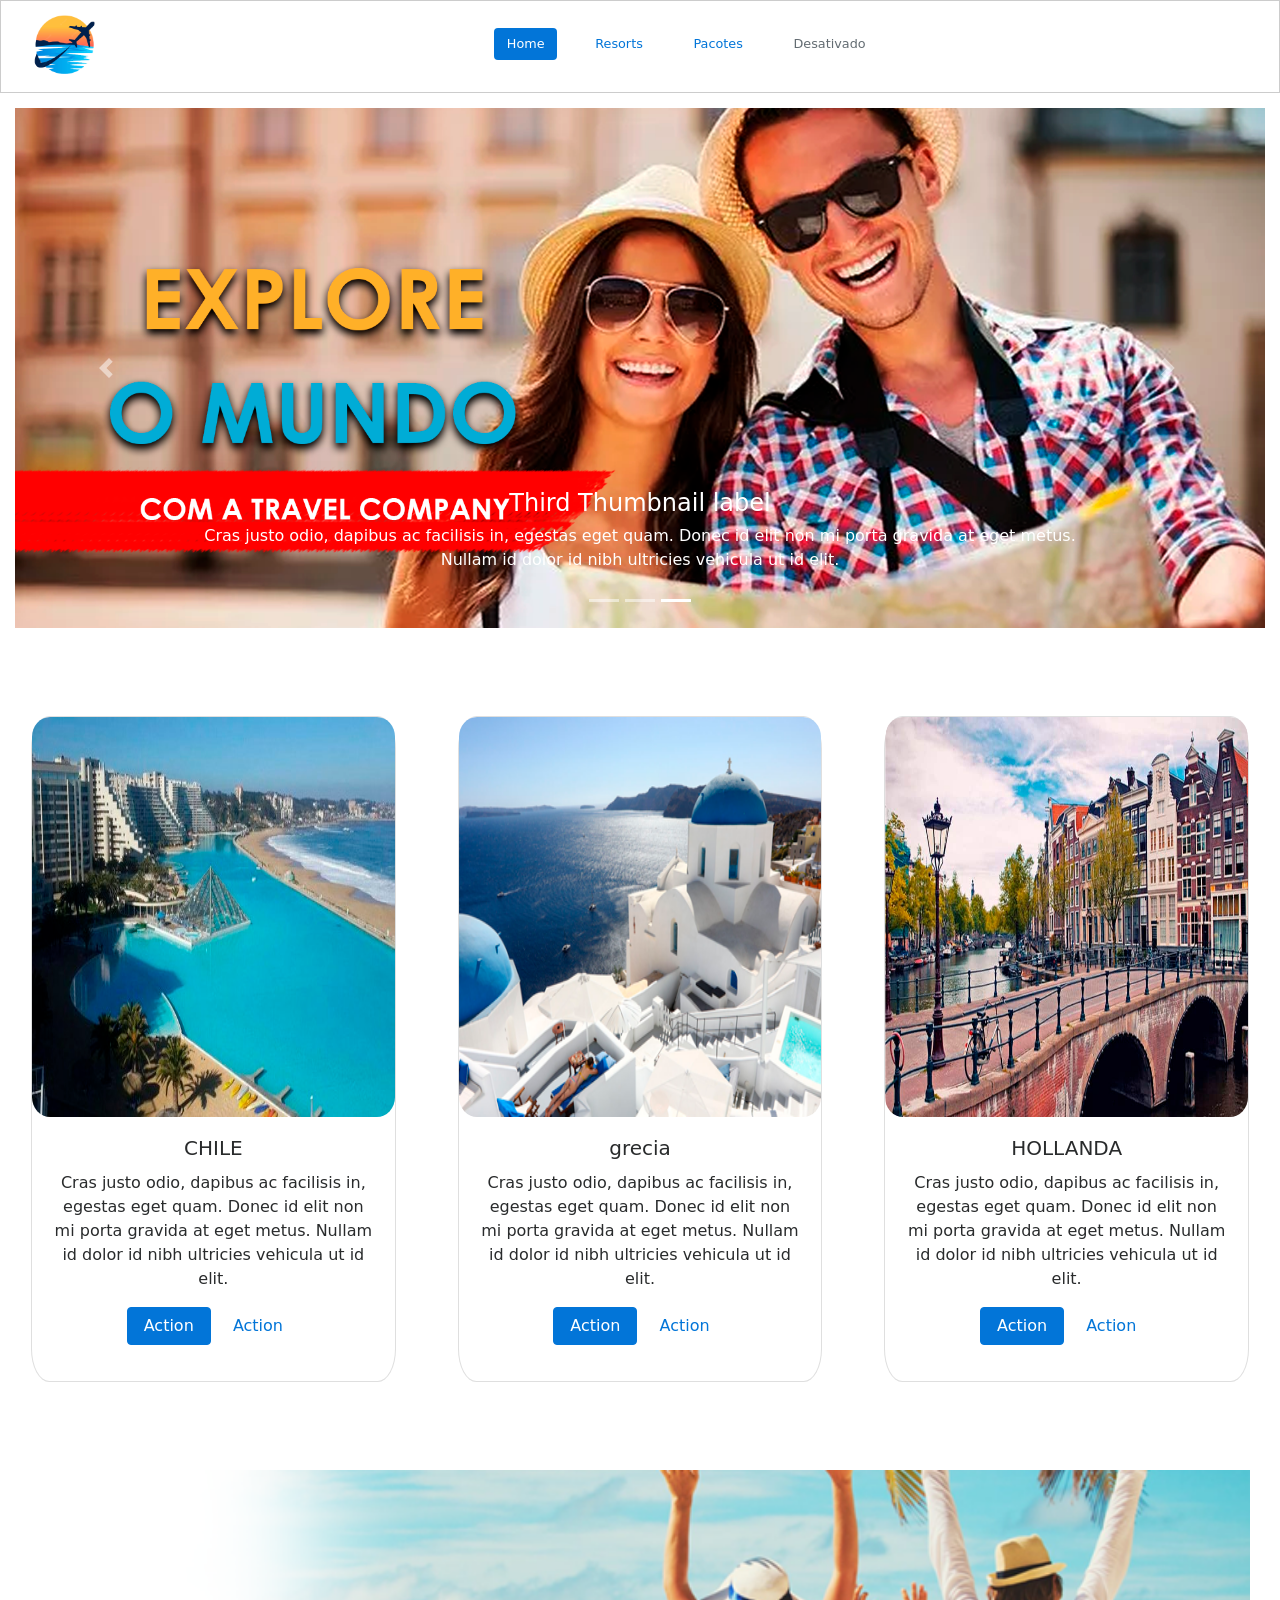
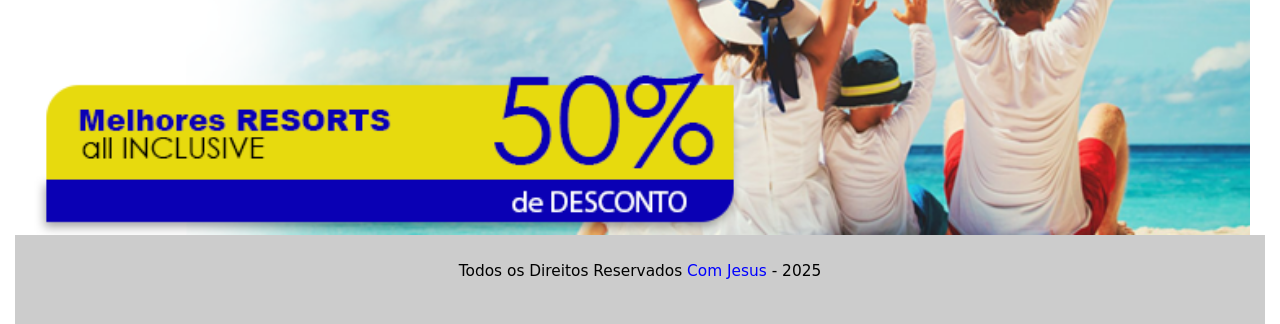
<file: index.html>
<!DOCTYPE html>
<html lang="pt-br">
  <head>
    <meta charset="utf-8">
    <meta http-equiv="X-UA-Compatible" content="IE=edge">
    <meta name="viewport" content="width=device-width, initial-scale=1">

    <title>Bootstrap 4, from LayoutIt!</title>

    <meta name="description" content="Source code generated using layoutit.com">
    <meta name="author" content="LayoutIt!">

    <link href="css/bootstrap.min.css" rel="stylesheet">
    <link href="css/style.css" rel="stylesheet">
	<link rel="icon" href="IMAGENS AGENCIA/favicon.ico" type="image/png">
  </head>
  <body>
    
    <div class="container-fluid">

		<!--Parte superior do meu site-->
		
	<div class="row topo">
		<div class="col-md-4 logo ">
			<img src="IMAGENS AGENCIA/logo.png" alt="">
		</div>
		  <div class="col-md-4">
          	<ul class="nav nav-pills">
				<li class="nav-item">
					<a class="nav-link active" href="index.html">Home</a>
				</li>
				<li class="nav-item">
					<a class="nav-link" href="resort.html">Resorts</a>
				</li>
				<li class="nav-item">
					<a class="nav-link" href="pacotes.html">Pacotes</a>
				</li>
				<li class="nav-item">
					<a class="nav-link disabled" href="#">Desativado</a>
				</li>
			</ul>
        <div class="tab-content" id="pills-tabContent">
          <div class="tab-pane fade show active" id="pills-home" role="tabpanel" aria-labelledby="pills-home-tab"></div>
          <div class="tab-pane fade" id="pills-profile" role="tabpanel" aria-labelledby="pills-profile-tab"></div>
          <div class="tab-pane fade" id="pills-contact" role="tabpanel" aria-labelledby="pills-contact-tab"></div>
        </div>
        </div>
		<div class="col-md-4">
			
		</div>
	</div>
	<!--Parte final do superior bixão-->

	<!--Banner-->

	<div class="row">
		<div class="col-md-12">
			<div class="carousel slide" id="carousel-925026">
				<ol class="carousel-indicators">
					<li data-slide-to="0" data-target="#carousel-925026">
					</li>
					<li data-slide-to="1" data-target="#carousel-925026">
					</li>
					<li data-slide-to="2" data-target="#carousel-925026" class="active">
					</li>
				</ol>
				<div class="carousel-inner banner">
					<div class="carousel-item">
						<img class="d-block w-100" alt="Carousel Bootstrap First" src="IMAGENS AGENCIA/banner1.png" />
						<div class="carousel-caption">
							<h4>
								First Thumbnail label
							</h4>
							<p>
								Cras justo odio, dapibus ac facilisis in, egestas eget quam. Donec id elit non mi porta gravida at eget metus. Nullam id dolor id nibh ultricies vehicula ut id elit.
							</p>
						</div>
					</div>
					<div class="carousel-item">
						<img class="d-block w-100" alt="Carousel Bootstrap Second" src="IMAGENS AGENCIA/banner2.png" />
						<div class="carousel-caption">
							<h4>
								Second Thumbnail label
							</h4>
							<p>
								Cras justo odio, dapibus ac facilisis in, egestas eget quam. Donec id elit non mi porta gravida at eget metus. Nullam id dolor id nibh ultricies vehicula ut id elit.
							</p>
						</div>
					</div>
					<div class="carousel-item active">
						<img class="d-block w-100" alt="Carousel Bootstrap Third" src="IMAGENS AGENCIA/banner3.png" />
						<div class="carousel-caption">
							<h4>
								Third Thumbnail label
							</h4>
							<p>
								Cras justo odio, dapibus ac facilisis in, egestas eget quam. Donec id elit non mi porta gravida at eget metus. Nullam id dolor id nibh ultricies vehicula ut id elit.
							</p>
						</div>
					</div>
				</div> <a class="carousel-control-prev" href="#carousel-925026" data-slide="prev"><span class="carousel-control-prev-icon"></span> <span class="sr-only">Previous</span></a> <a class="carousel-control-next" href="#carousel-925026" data-slide="next"><span class="carousel-control-next-icon"></span> <span class="sr-only">Next</span></a>
			</div>
		</div>
	</div>

	<!--Banner-->

<br><br><br>

	<!--Cards-->
	<div class="row">
		<div class="col-md-12">
			<div class="row">
				<div class="col-md-4">
					<div class="card">
						<img class="card-img-top" alt="Bootstrap Thumbnail First" src="IMAGENS AGENCIA/CHILE.png" />
						<div class="card-block">
							<h5 class="card-title">
								CHILE
							</h5>
							<p class="card-text">
								Cras justo odio, dapibus ac facilisis in, egestas eget quam. Donec id elit non mi porta gravida at eget metus. Nullam id dolor id nibh ultricies vehicula ut id elit.
							</p>
							<p>
								<a class="btn btn-primary" href="#">Action</a> <a class="btn" href="#">Action</a>
							</p>
						</div>
					</div>
				</div>
				<div class="col-md-4">
					<div class="card">
						<img class="card-img-top" alt="Bootstrap Thumbnail Second" src="IMAGENS AGENCIA/grecia.png" />
						<div class="card-block">
							<h5 class="card-title">
								grecia
							</h5>
							<p class="card-text">
								Cras justo odio, dapibus ac facilisis in, egestas eget quam. Donec id elit non mi porta gravida at eget metus. Nullam id dolor id nibh ultricies vehicula ut id elit.
							</p>
							<p>
								<a class="btn btn-primary" href="#">Action</a> <a class="btn" href="#">Action</a>
							</p>
						</div>
					</div>
				</div>
				<div class="col-md-4">
					<div class="card">
						<img class="card-img-top" alt="Bootstrap Thumbnail Third" src="IMAGENS AGENCIA/HOLLANDA.png" />
						<div class="card-block">
							<h5 class="card-title">
								HOLLANDA
							</h5>
							<p class="card-text">
								Cras justo odio, dapibus ac facilisis in, egestas eget quam. Donec id elit non mi porta gravida at eget metus. Nullam id dolor id nibh ultricies vehicula ut id elit.
							</p>
							<p>
								<a class="btn btn-primary" href="#">Action</a> <a class="btn" href="#">Action</a>
							</p>
						</div>
					</div>
				</div>
			</div>
		</div>
	</div>

	<!--Cards-->
<br><br><br>

	<!--Banner-->

	<div class="row2">
		<div class="col-md-12">
			<img src="IMAGENS AGENCIA/PLANEJAR2.png" class="d-block w-100" alt="Imagem responsiva">
		</div>
	</div>

	<!--Fim Banner-->

	<!--Banner 2-->

	<div class="row3">
		<div class="col-md-12 footer">
			<p>Todos os Direitos Reservados <span>Com Jesus</span> - 2025</p>
		</div>
	</div>

	<!--Fim Banner 2-->

</div>

    

    <script src="js/jquery.min.js"></script>
    <script src="js/bootstrap.min.js"></script>
    <script src="js/scripts.js"></script>
  </body>
</html>
</file>
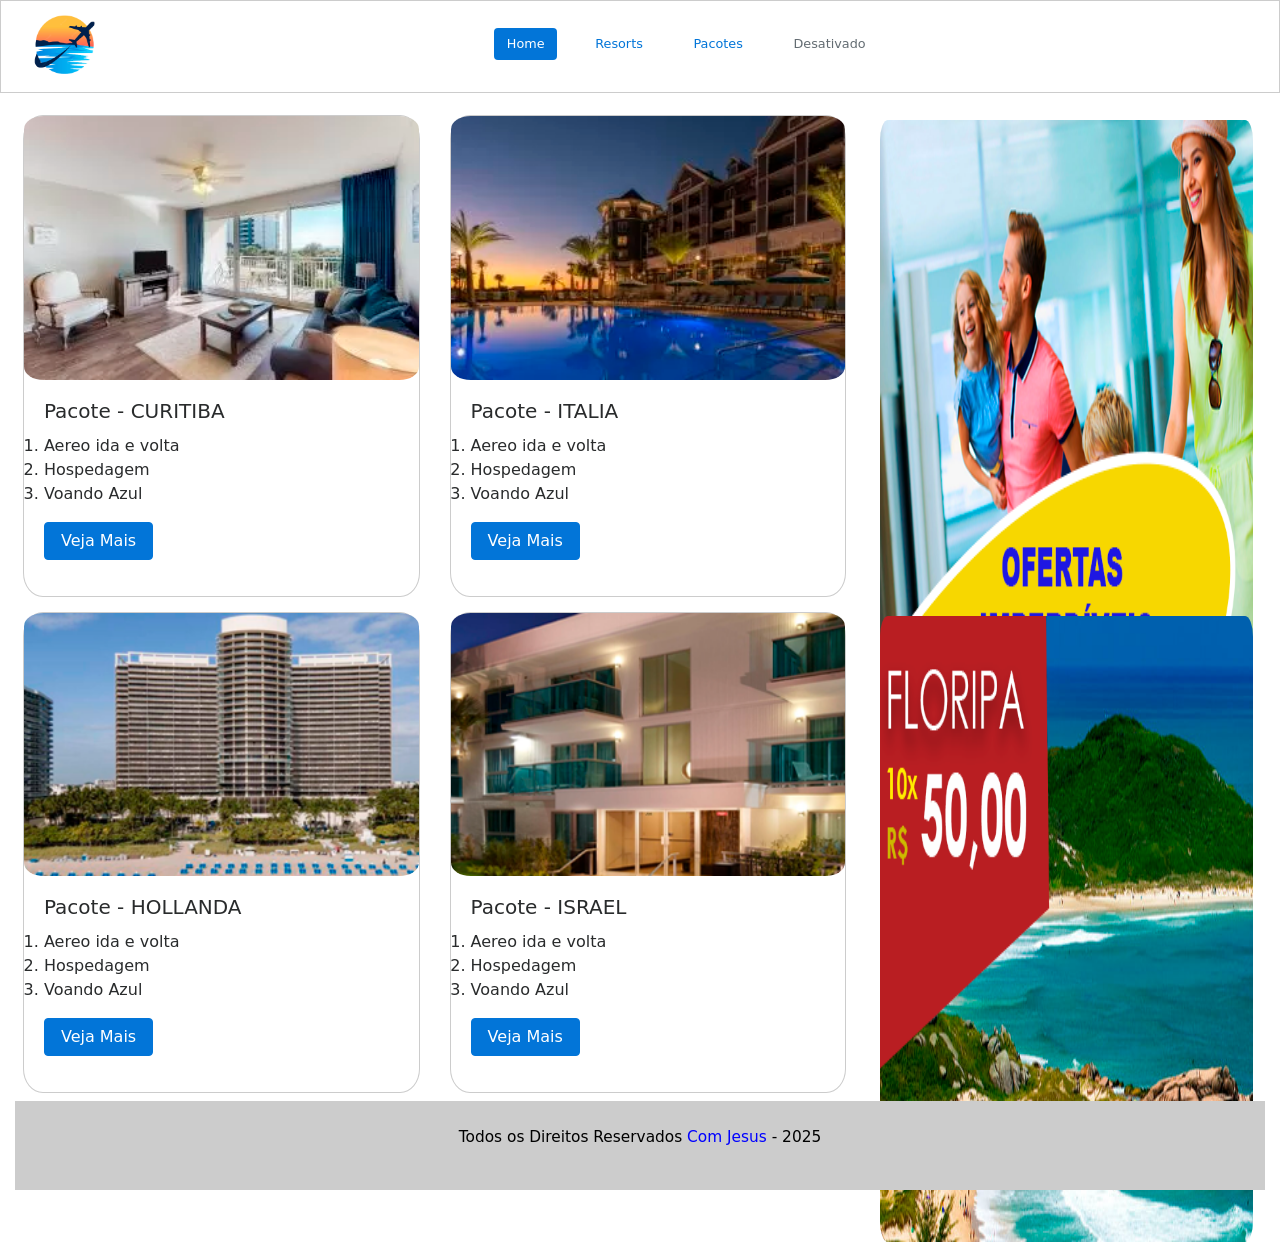
<file: pacotes.html>
<!DOCTYPE html>
<html lang="pt-br">
  <head>
    <meta charset="utf-8">
    <meta http-equiv="X-UA-Compatible" content="IE=edge">
    <meta name="viewport" content="width=device-width, initial-scale=1">

    

    <title>Bootstrap 4, from LayoutIt!</title>

    <meta name="description" content="Source code generated using layoutit.com">
    <meta name="author" content="LayoutIt!">

    <link href="css/bootstrap.min.css" rel="stylesheet">
    <link href="css/style.css" rel="stylesheet">
    <link rel="icon" href="IMAGENS AGENCIA/favicon.ico" type="image/png">
    
  </head>
  <body>
    
    <div class="container-fluid">

		<!--Parte superior do meu site-->
		
	<div class="row topo">
		<div class="col-md-4 logo ">
			<img src="IMAGENS AGENCIA/logo.png" alt="">
		</div>
		  <div class="col-md-4">
          <ul class="nav nav-pills">
				<li class="nav-item">
					<a class="nav-link active" href="index.html">Home</a>
				</li>
				<li class="nav-item">
					<a class="nav-link" href="resort.html">Resorts</a>
				</li>
				<li class="nav-item">
					<a class="nav-link" href="pacotes.html">Pacotes</a>
				</li>
				<li class="nav-item">
					<a class="nav-link disabled" href="#">Desativado</a>
				</li>
			</ul>
        <div class="tab-content" id="pills-tabContent">
          <div class="tab-pane fade show active" id="pills-home" role="tabpanel" aria-labelledby="pills-home-tab"></div>
          <div class="tab-pane fade" id="pills-profile" role="tabpanel" aria-labelledby="pills-profile-tab"></div>
          <div class="tab-pane fade" id="pills-contact" role="tabpanel" aria-labelledby="pills-contact-tab"></div>
        </div>
        </div>
		<div class="col-md-4">
			
		</div>
	</div>
	<!--Parte final do superior bixão-->

	<!--Cards1-->
	<div class="row">
		<div class="col-md-12">
			<div class="row">
				<div class="col-md-4">
					<div class="card2">
						<img class="card-img-top" alt="Bootstrap Thumbnail First" src="IMAGENS AGENCIA/resort1.png" />
						<div class="card-block">
							<h5 class="card-title">
								Pacote - CURITIBA
							</h5>
							<ol>
                                <li>Aereo ida e volta</li>
                                <li>Hospedagem</li>
                                <li>Voando Azul</li>
                            </ol>
							<p>
								<a class="btn btn-primary" href="#">Veja Mais</a> 
							</p>
						</div>
					</div>
				</div>
				<div class="col-md-4">
					<div class="card2">
						<img class="card-img-top" alt="Bootstrap Thumbnail Second" src="IMAGENS AGENCIA/resort2.png" />
                        <div class="card-block">
                            <h5 class="card-title">
								Pacote - ITALIA
							</h5>
						<ol>
                            <li>Aereo ida e volta</li>
                            <li>Hospedagem</li>
                            <li>Voando Azul</li>
                        </ol>
                        <p>
								<a class="btn btn-primary" href="#">Veja Mais</a> 
							</p>
                    </div>
					</div>
				</div>
				<div class="col-md-4">
                    <div class="card66">
						<img class="card-img-top" alt="Bootstrap Thumbnail Third" src="IMAGENS AGENCIA/FAMILIA.png" />
						
					</div>
					
				</div>
			</div>
		</div>
	</div>

	<!--Cards1-->

    <!--Cards2-->
	<div class="row">
		<div class="col-md-12">
			<div class="row">
				<div class="col-md-4">
					<div class="card2">
						<img class="card-img-top" alt="Bootstrap Thumbnail First" src="IMAGENS AGENCIA/resort4.png" />
						<div class="card-block">
							<h5 class="card-title">
								Pacote - HOLLANDA
							</h5>
							<ol>
                                <li>Aereo ida e volta</li>
                                <li>Hospedagem</li>
                                <li>Voando Azul</li>
                            </ol>
							<p>
								<a class="btn btn-primary" href="#">Veja Mais</a>
						</div>
					</div>
				</div>
				<div class="col-md-4">
					<div class="card2">
						<img class="card-img-top" alt="Bootstrap Thumbnail Second" src="IMAGENS AGENCIA/resort5.png" />
						<div class="card-block">
							<h5 class="card-title">
								Pacote - ISRAEL
							</h5>
							<ol>
                                <li>Aereo ida e volta</li>
                                <li>Hospedagem</li>
                                <li>Voando Azul</li>
                            </ol>
							<p>
								<a class="btn btn-primary" href="#">Veja Mais</a> 
							</p>
						</div>
					</div>
				</div>
				<div class="col-md-4 ">
					<div class="card66">
						<img class="card-img-top" alt="Bootstrap Thumbnail Third" src="IMAGENS AGENCIA/FLORIPA.png" />
						
					</div>
				</div>
			</div>
		</div>
	</div>

	<!--Cards2-->

    <!-- Banner 2-->

	<div class="row3">
		<div class="col-md-12 footer">
			<p>Todos os Direitos Reservados <span>Com Jesus</span> - 2025</p>
		</div>
	</div>

	<!--Fim Banner 2-->

</div>

    

    <script src="js/jquery.min.js"></script>
    <script src="js/bootstrap.min.js"></script>
    <script src="js/scripts.js"></script>
  </body>
</html>
</file>
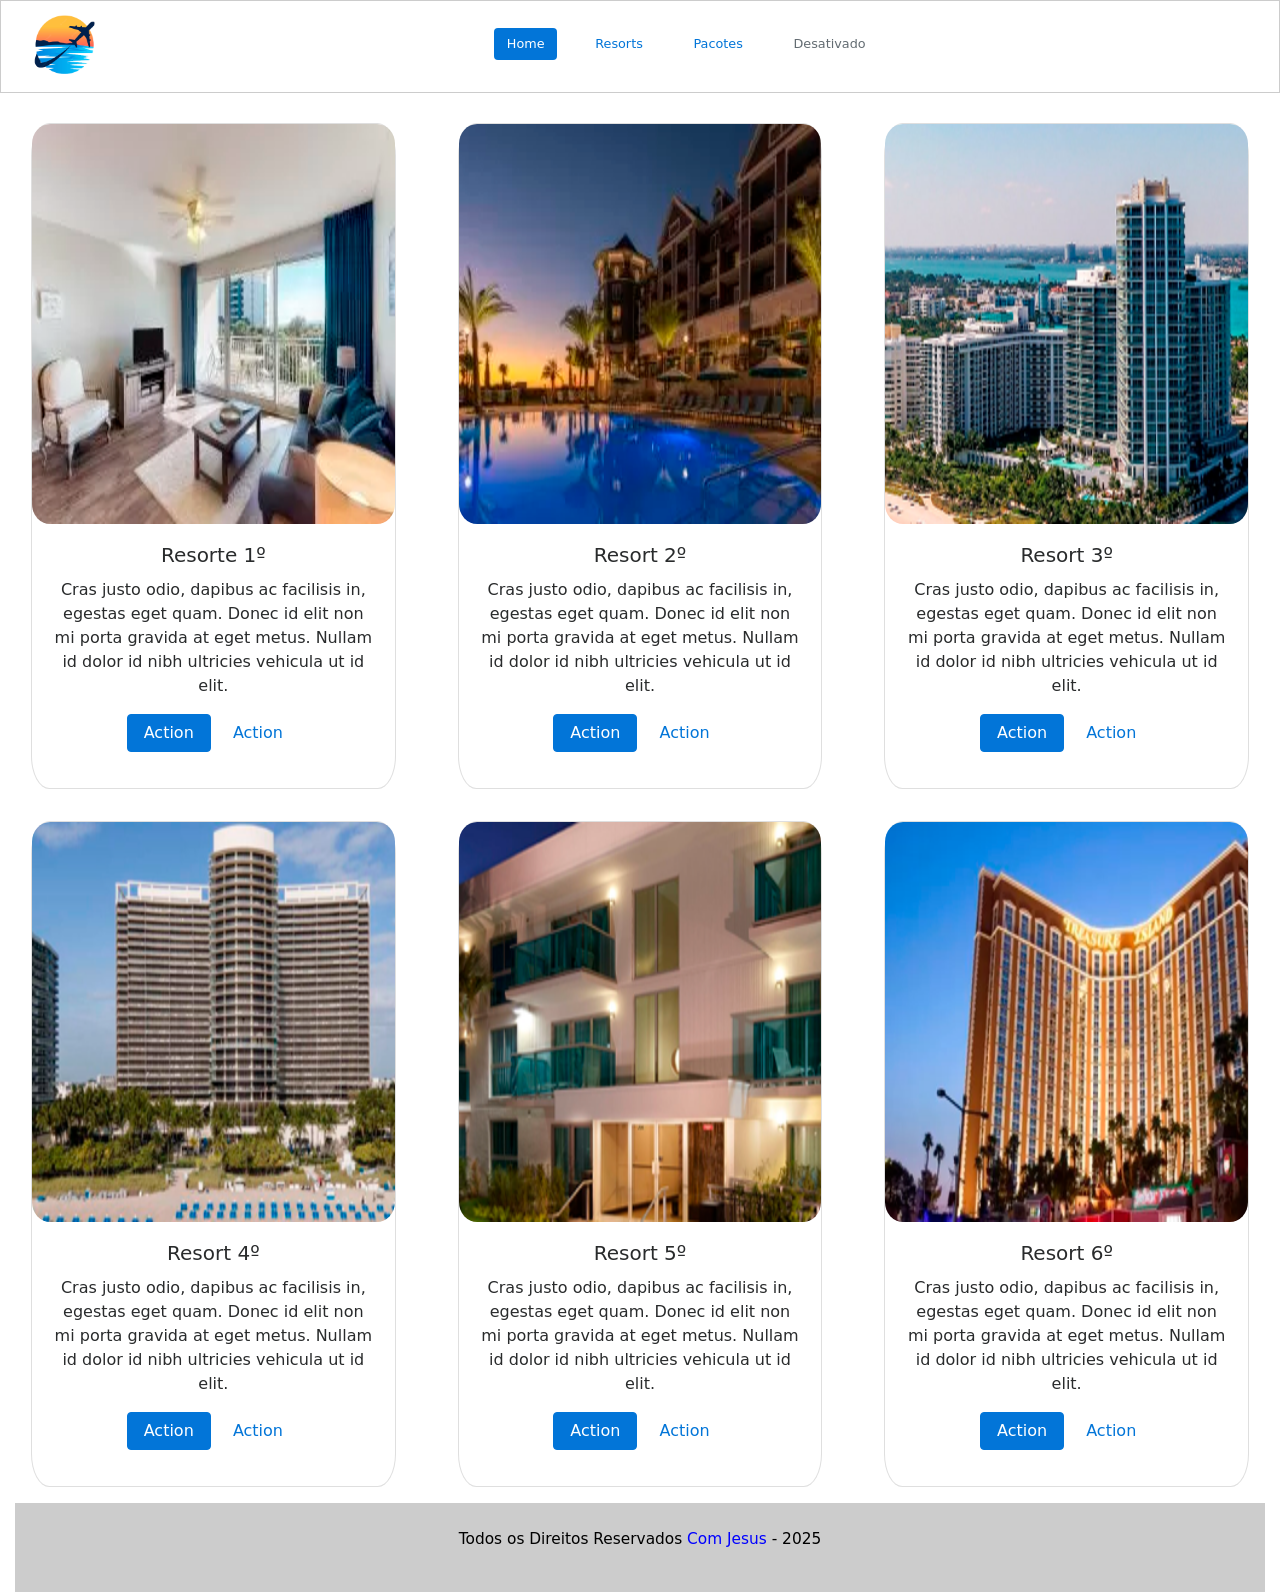
<file: resort.html>
<!DOCTYPE html>
<html lang="pt-br">
  <head>
    <meta charset="utf-8">
    <meta http-equiv="X-UA-Compatible" content="IE=edge">
    <meta name="viewport" content="width=device-width, initial-scale=1">

    <link rel="icon" href="IMAGENS AGENCIA/favicon.ico" type="image/png">

    <title>Bootstrap 4, from LayoutIt!</title>

    <meta name="description" content="Source code generated using layoutit.com">
    <meta name="author" content="LayoutIt!">

    <link href="css/bootstrap.min.css" rel="stylesheet">
    <link href="css/style.css" rel="stylesheet">
    <link rel="icon" href="IMAGENS AGENCIA/favicon.ico" type="image/png">

  </head>
  <body>
    
    <div class="container-fluid">

		<!--Parte superior do meu site-->
		
	<div class="row topo">
		<div class="col-md-4 logo ">
			<img src="IMAGENS AGENCIA/logo.png" alt="">
		</div>
		  <div class="col-md-4">
          <ul class="nav nav-pills">
				<li class="nav-item">
					<a class="nav-link active" href="index.html">Home</a>
				</li>
				<li class="nav-item">
					<a class="nav-link" href="resort.html">Resorts</a>
				</li>
				<li class="nav-item">
					<a class="nav-link" href="pacotes.html">Pacotes</a>
				</li>
				<li class="nav-item">
					<a class="nav-link disabled" href="#">Desativado</a>
				</li>
			</ul>
        <div class="tab-content" id="pills-tabContent">
          <div class="tab-pane fade show active" id="pills-home" role="tabpanel" aria-labelledby="pills-home-tab"></div>
          <div class="tab-pane fade" id="pills-profile" role="tabpanel" aria-labelledby="pills-profile-tab"></div>
          <div class="tab-pane fade" id="pills-contact" role="tabpanel" aria-labelledby="pills-contact-tab"></div>
        </div>
        </div>
		<div class="col-md-4">
			
		</div>
	</div>
	<!--Parte final do superior bixão-->

	<!--Cards1-->
	<div class="row">
		<div class="col-md-12">
			<div class="row">
				<div class="col-md-4">
					<div class="card">
						<img class="card-img-top" alt="Bootstrap Thumbnail First" src="IMAGENS AGENCIA/resort1.png" />
						<div class="card-block">
							<h5 class="card-title">
								Resorte 1º
							</h5>
							<p class="card-text">
								Cras justo odio, dapibus ac facilisis in, egestas eget quam. Donec id elit non mi porta gravida at eget metus. Nullam id dolor id nibh ultricies vehicula ut id elit.
							</p>
							<p>
								<a class="btn btn-primary" href="#">Action</a> <a class="btn" href="#">Action</a>
							</p>
						</div>
					</div>
				</div>
				<div class="col-md-4">
					<div class="card">
						<img class="card-img-top" alt="Bootstrap Thumbnail Second" src="IMAGENS AGENCIA/resort2.png" />
						<div class="card-block">
							<h5 class="card-title">
								Resort 2º
							</h5>
							<p class="card-text">
								Cras justo odio, dapibus ac facilisis in, egestas eget quam. Donec id elit non mi porta gravida at eget metus. Nullam id dolor id nibh ultricies vehicula ut id elit.
							</p>
							<p>
								<a class="btn btn-primary" href="#">Action</a> <a class="btn" href="#">Action</a>
							</p>
						</div>
					</div>
				</div>
				<div class="col-md-4">
					<div class="card">
						<img class="card-img-top" alt="Bootstrap Thumbnail Third" src="IMAGENS AGENCIA/resort3.png" />
						<div class="card-block">
							<h5 class="card-title">
								Resort 3º
							</h5>
							<p class="card-text">
								Cras justo odio, dapibus ac facilisis in, egestas eget quam. Donec id elit non mi porta gravida at eget metus. Nullam id dolor id nibh ultricies vehicula ut id elit.
							</p>
							<p>
								<a class="btn btn-primary" href="#">Action</a> <a class="btn" href="#">Action</a>
							</p>
						</div>
					</div>
				</div>
			</div>
		</div>
	</div>

	<!--Cards1-->

    <!--Cards2-->
	<div class="row">
		<div class="col-md-12">
			<div class="row">
				<div class="col-md-4">
					<div class="card">
						<img class="card-img-top" alt="Bootstrap Thumbnail First" src="IMAGENS AGENCIA/resort4.png" />
						<div class="card-block">
							<h5 class="card-title">
								Resort 4º
							</h5>
							<p class="card-text">
								Cras justo odio, dapibus ac facilisis in, egestas eget quam. Donec id elit non mi porta gravida at eget metus. Nullam id dolor id nibh ultricies vehicula ut id elit.
							</p>
							<p>
								<a class="btn btn-primary" href="#">Action</a> <a class="btn" href="#">Action</a>
							</p>
						</div>
					</div>
				</div>
				<div class="col-md-4">
					<div class="card">
						<img class="card-img-top" alt="Bootstrap Thumbnail Second" src="IMAGENS AGENCIA/resort5.png" />
						<div class="card-block">
							<h5 class="card-title">
								Resort 5º
							</h5>
							<p class="card-text">
								Cras justo odio, dapibus ac facilisis in, egestas eget quam. Donec id elit non mi porta gravida at eget metus. Nullam id dolor id nibh ultricies vehicula ut id elit.
							</p>
							<p>
								<a class="btn btn-primary" href="#">Action</a> <a class="btn" href="#">Action</a>
							</p>
						</div>
					</div>
				</div>
				<div class="col-md-4">
					<div class="card">
						<img class="card-img-top" alt="Bootstrap Thumbnail Third" src="IMAGENS AGENCIA/resort6.png" />
						<div class="card-block">
							<h5 class="card-title">
								Resort 6º
							</h5>
							<p class="card-text">
								Cras justo odio, dapibus ac facilisis in, egestas eget quam. Donec id elit non mi porta gravida at eget metus. Nullam id dolor id nibh ultricies vehicula ut id elit.
							</p>
							<p>
								<a class="btn btn-primary" href="#">Action</a> <a class="btn" href="#">Action</a>
							</p>
						</div>
					</div>
				</div>
			</div>
		</div>
	</div>

	<!--Cards2-->

    <!-- Banner 2-->

	<div class="row3">
		<div class="col-md-12 footer">
			<p>Todos os Direitos Reservados <span>Com Jesus</span> - 2025</p>
		</div>
	</div>

	<!--Fim Banner 2-->

</div>

    

    <script src="js/jquery.min.js"></script>
    <script src="js/bootstrap.min.js"></script>
    <script src="js/scripts.js"></script>
  </body>
</html>
</file>
<file: css/style.css>
/* -------------------------------------------------------------------
   RESET BÁSICO – Remove margens/paddings padrão do navegador
------------------------------------------------------------------- */
*{
    padding: 0;
    margin: 0;
    box-sizing: border-box; /* Inclui borda no cálculo total do tamanho */
}

/* -------------------------------------------------------------------
   TOPO / NAVBAR / LOGO
------------------------------------------------------------------- */
.topo{
    border: 1px solid #ccc; /* Borda cinza suave */
    margin-bottom: 15px;     /* Espaço abaixo do topo */
}

.logo{
    width: 100%;     /* Garante que ocupe a coluna toda */
    height: auto;
}

.logo img{
    padding: 12px;      /* Espaço interno do logo */
    width: 25%;         /* Tamanho do logo no desktop */
}

/* Menu de navegação */
.nav{
    padding: 27px;      /* Espaço em volta da navbar */
}

/* Cada item do menu */
.nav-item{
    padding-left: 25px;  /* Distância entre um item e outro */
    font-size: 1vw;      /* Tamanho do texto relativo à tela (desktop) */
}

/* -------------------------------------------------------------------
   BANNER / CAROUSEL
------------------------------------------------------------------- */
.banner{
    height: auto; /* Deixa o banner proporcional */
}

/* REMOVIDO porque quebrava o site:
.banner img {
    width: 50px;
}
*/

/* -------------------------------------------------------------------
   CARDS DE DESTINOS
------------------------------------------------------------------- */
.card{
    text-align: center;   /* Centraliza texto */
    margin: 4%;           /* Espaçamento entre cards */
    border-radius: 5%;    /* Cantos arredondados */
    transition: 1s ease;  /* Animação suave no hover */
}

.card:hover{
    transform: scale(1.1); /* Efeito de zoom ao passar o mouse */
}

/* Imagem dentro dos cards */
.card img{
    height: 400px;    /* Altura fixa no desktop */
    border-radius: 5%;
}

/* Card modelo 2 */
.card2{ 
    margin: 2%;
    border-radius: 5%;
    transition: 1s ease;
    border: 1px solid #ccc;
    width: 100%;
}

.card2 img{
    height: 25%;
    width: 100%;
    border-radius: 5%;
}

.card2 p{
    text-align: left; /* Texto alinhado à esquerda */
}

.card2:hover{ 
    transform: scale(1.1);
}

/* Outro card (se for usado em outras páginas) */
.card66{
    height: 100px;
}

.card66 img{
    width: 100%;
    height: 650px;
    border-radius: 5%;
    padding: 12px;
}

/* -------------------------------------------------------------------
   RODAPÉ
------------------------------------------------------------------- */
.footer{
    text-align: center;  /* Centraliza texto */
    padding: 25px;        /* Espaço interno */
    background-color:#ccc; /* Fundo cinza */
    color: black;
    font-size: 1.2vw;     /* Tamanho do texto no desktop */
}

.footer span{
    color: blue;          /* Cor do nome “Com Jesus” */
}

/* -------------------------------------------------------------------
   🔥 MEDIA QUERIES PARA MOBILE (TELAS ATÉ 768px)
   Tudo daqui pra baixo só funciona no celular/tablet.
------------------------------------------------------------------- */
@media (max-width: 768px) {

    /* LOGO MAIOR NO CELULAR */
    .logo img {
        width: 60%;      /* Aumenta o logo */
        padding: 5px;    /* Reduce padding */
    }

    /* NAV MAIS PRÓXIMA E LEGÍVEL */
    .nav {
        padding: 5px;              /* Diminui o espaço */
        justify-content: center;   /* Centraliza nav */
    }

    .nav-item {
        padding-left: 10px;       /* Menos espaço entre itens */
        font-size: 14px;          /* Tamanho fixo para não sumir */
    }

    /* AJUSTAR CARDS NO CELULAR */
    .card img {
        height: auto;      /* Remove altura fixa */
        width: 100%;       /* Imagem ocupa a largura total */
    }

    .card {
        margin: 15px 0;    /* Cards mais próximos */
    }

    /* FOOTER ADEQUADO PARA MOBILE */
    .footer {
        font-size: 14px;   /* Texto menor e legível */
    }

    /* TEXTO DO CAROUSEL */
    .carousel-caption h4 {
        font-size: 20px;   /* Menor para o celular */
    }

    .carousel-caption p {
        font-size: 14px;
    }
}
</file>
